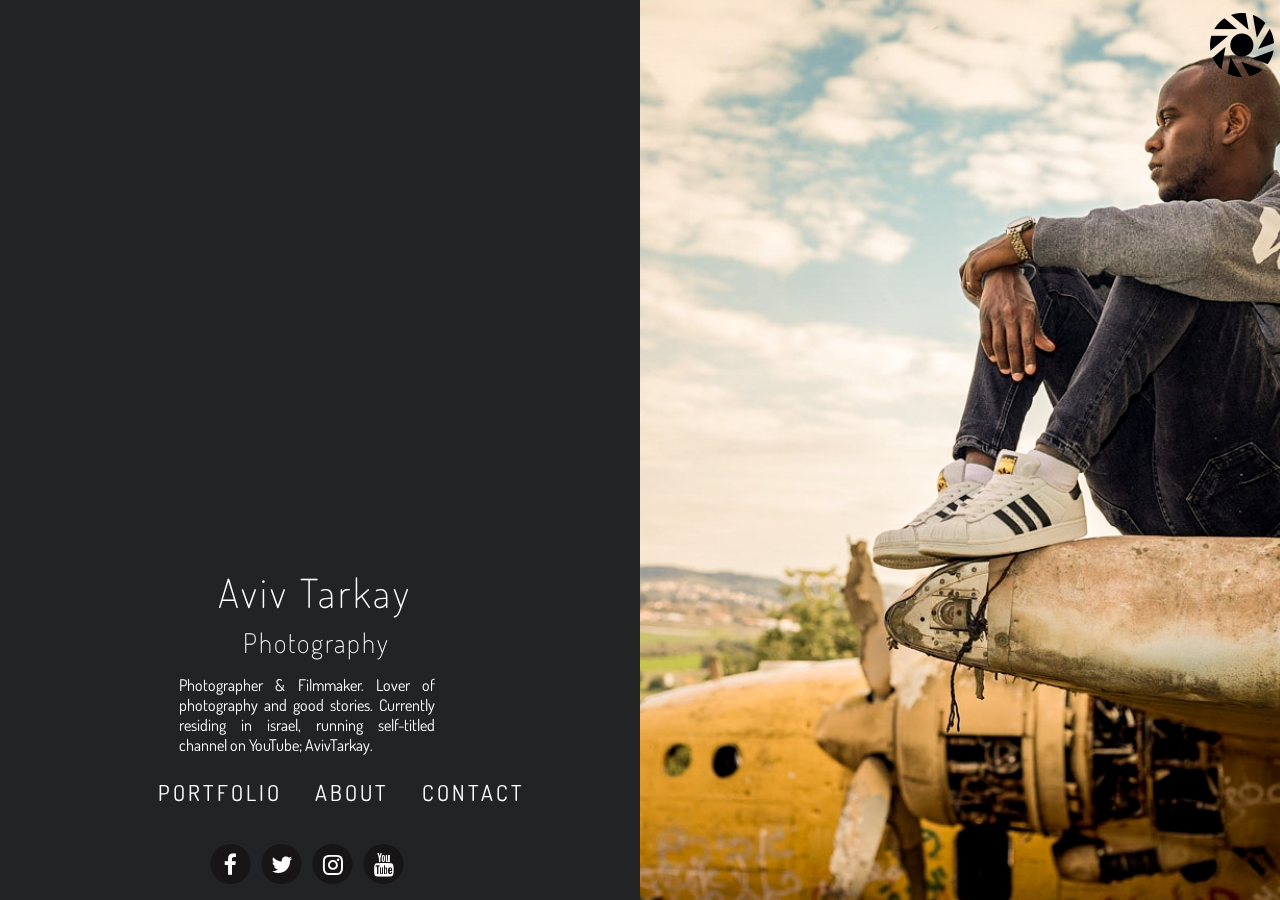
<file: index.html>
<!DOCTYPE html>
<html lang="en">

<head>
    <meta charset="UTF-8">
    <meta name="viewport" content="width=device-width, initial-scale=1.0">
    <meta name="keywords" content="photography,wild,Photographer,portfolio,camera" />
    <meta http-equiv="refresh" content="30" />
    <link href="https://fonts.googleapis.com/css2?family=Dosis:wght@300&family=Raleway:wght@300&display=swap"
        rel="stylesheet">
    <link rel="stylesheet" href="https://stackpath.bootstrapcdn.com/font-awesome/4.7.0/css/font-awesome.min.css"
        integrity="sha384-wvfXpqpZZVQGK6TAh5PVlGOfQNHSoD2xbE+QkPxCAFlNEevoEH3Sl0sibVcOQVnN" crossorigin="anonymous">
    <link rel="shortcut icon" type="image/png" href="photo/social/camera (6).png">
    <link rel="stylesheet" href="aviv.css">
    <title>AvivTarkay.com</title>
</head>

<body>

    <div class="grid-container">

        <!--Left Side-->
        <div class="left">

            <!--Main Title-->
            <header id="main">
                <h1>Aviv Tarkay</h1>
                <h2>Photography</h2>
                <p>Photographer & Filmmaker. Lover of photography and good stories. Currently residing in israel,
                    running self-titled channel on YouTube; AvivTarkay. </p>
            </header>
            <!--End Title-->

            <!--Left Side Btns-->
            <div class="btns">
                <a href="portfolio.html">
                    <span></span>
                    <span></span>
                    <span></span>
                    <span></span>
                    Portfolio</a>
                <a href="aboutme.html">
                    <span></span>
                    <span></span>
                    <span></span>
                    <span></span>
                    About</a>
                <a href="contactform.html">
                    <span></span>
                    <span></span>
                    <span></span>
                    <span></span>
                    Contact</a>
            </div>
            <!--End Btns-->

            <!--Social Row-->
            <div id="socialrow">
                <a href="#"> <i class="fa fa-facebook"></i></a>
                <a href="#"> <i class="fa fa-twitter"></i></a>
                <a href="#"> <i class="fa fa-instagram"></i></a>
                <a href="#"> <i class="fa fa-youtube"></i></a>
            </div>
            <!--End Social Row-->
        </div>


        <!--Right Side Logo-->
        <div class="right">
            <div class="logo"><img src="/photo/social/camera-lens.png" alt="#"></div>
            <!--Logo End-->
        </div>

</body>

</html>
</file>
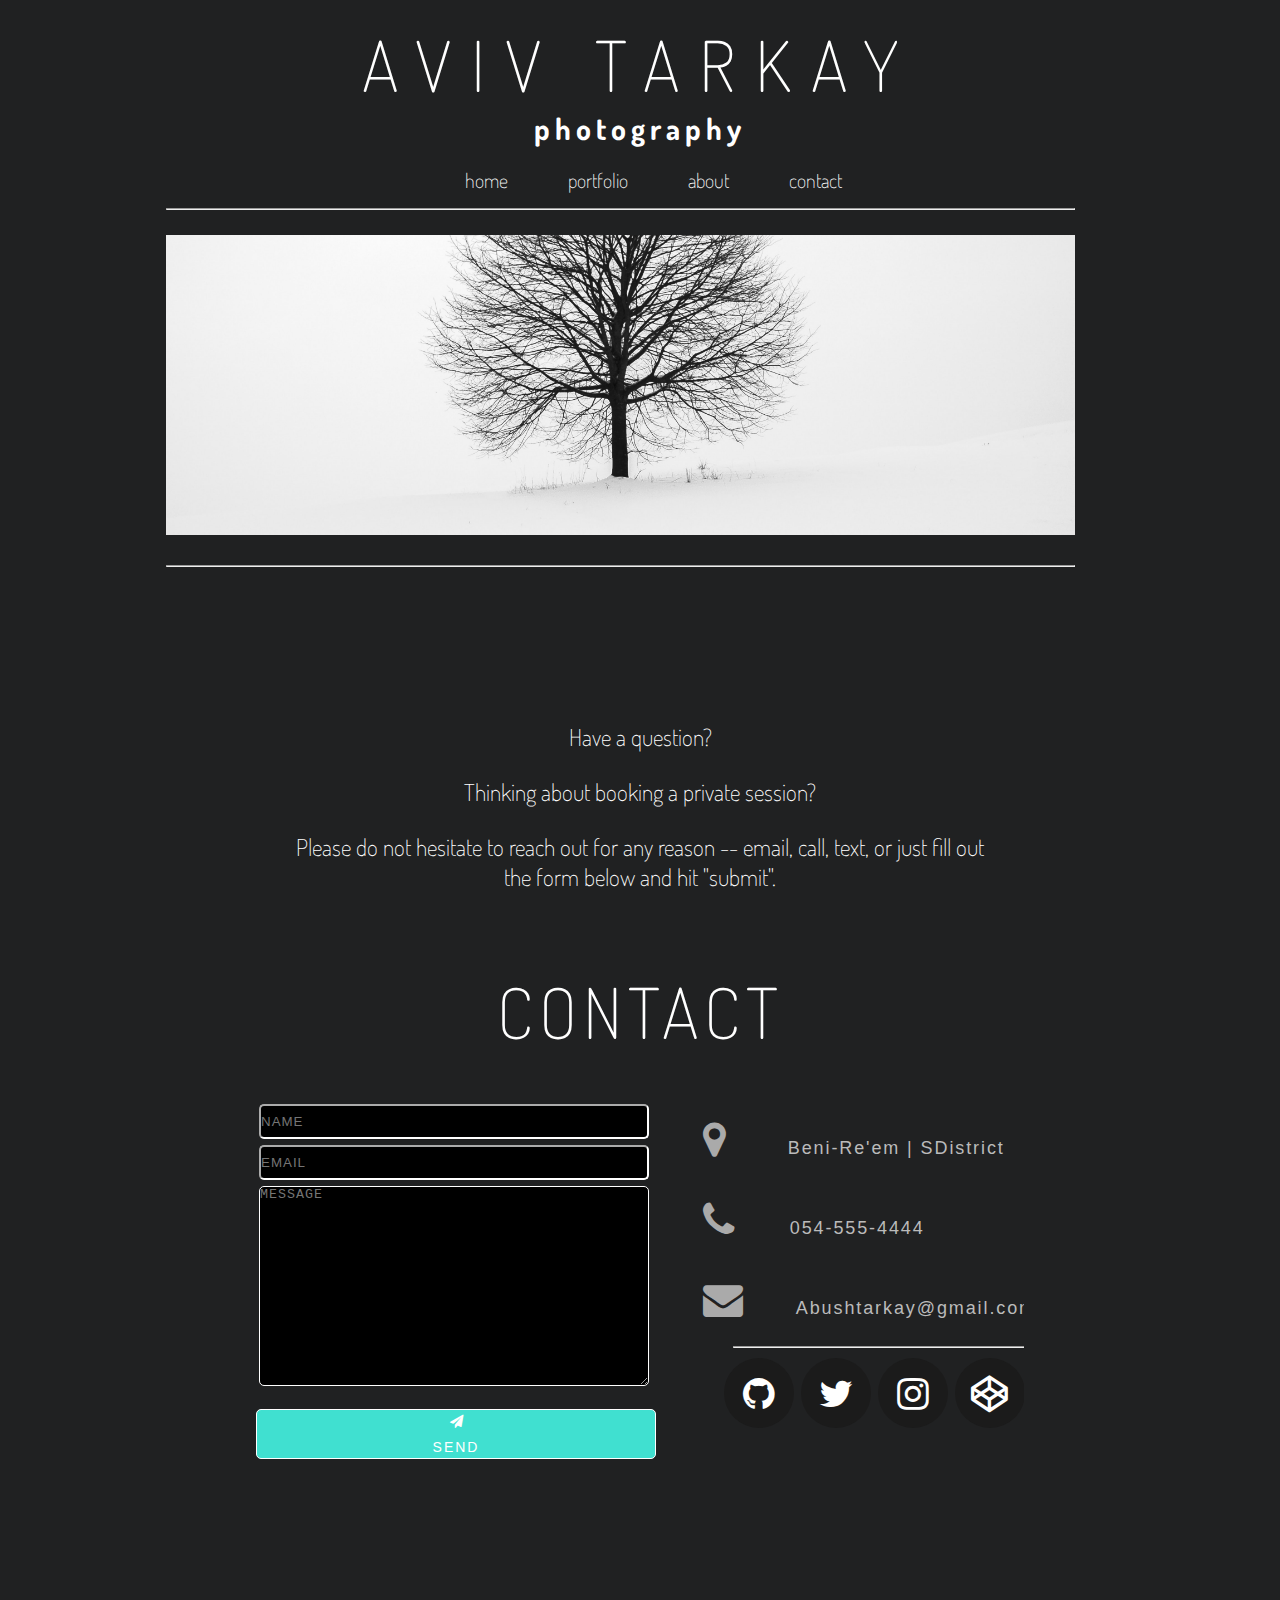
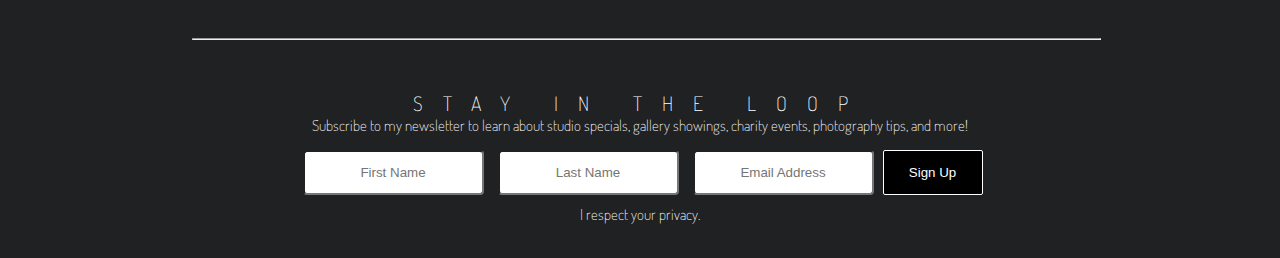
<file: contactform.html>
<!DOCTYPE html>
<html lang="en">

<head>
  <meta charset="UTF-8">
  <meta name="viewport" content="width=device-width, initial-scale=1.0">
  <title>Contact</title>
  <link href="https://fonts.googleapis.com/css2?family=Dosis:wght@300&family=Raleway:wght@300&display=swap"
    rel="stylesheet">
  <link rel="stylesheet" href="https://stackpath.bootstrapcdn.com/font-awesome/4.7.0/css/font-awesome.min.css"
    integrity="sha384-wvfXpqpZZVQGK6TAh5PVlGOfQNHSoD2xbE+QkPxCAFlNEevoEH3Sl0sibVcOQVnN" crossorigin="anonymous">
  <link rel="stylesheet" href="contact.css">
  <link rel="shortcut icon" type="image/png" href="/images/photo/social/camera (6).png">
</head>

<body>
  <div class="port-container">
    <div class="item1">
      <!--Header-->
      <h1>aviv tarkay</h1>
      <h2>photography</h2>

      <!--Nav Start-->
      <div class="nav">
        <ul>
          <li> <a href="index.html">home</a> </li>
          <li> <a href="portfolio.html">portfolio</a> </li>
          <li> <a href="aboutme.html">about</a> </li>
          <li> <a href="contactform.html">contact</a> </li>

        </ul>
        <hr>
      </div>
      <!--End Nav-->
    </div>

    <div class="item2">
      <!--Section Image-->
      <img src="photo/all_the _rest/fabrice-villard-Jrl_UQcZqOc-unsplash.jpg" alt="#">
      <hr>
    </div>


    <div class="item3" id="contact-form">

      <!--Question Section-->
      <section id="contact">
        <h3>Have a question?</h3>
        <h3>Thinking about booking a private session?</h3>
        <h3>Please do not hesitate to reach out for any reason -- email, call, text, or just fill out the form below and
          hit "submit".</h3>

        <!--Contact Me Header-->
        <h1 class="section-header">CONTACT</h1>

        <!--Contact Form Start-->
        <div class="contact-wrapper">
          <form class="form-horizontal" role="form" method="post" action="contact.php">
            <div class="form-group">
              <div class="col-sm-12">
                <input type="text" class="form-control" id="name" placeholder="NAME" name="name" value="">
                <input type="email" class="form-control" id="email" placeholder="EMAIL" name="email" value="">
                <textarea class="form-control" rows="10" placeholder="MESSAGE" name="message"></textarea>
              </div>
            </div>

            <div class="button">
              <button class="btn btn-primary send-button" id="submit" type="submit" value="SEND">
                <i class="fa fa-paper-plane"></i><span class="send-text">SEND</span>
            </div>
          </form>
          <!--Form End-->

          <!--Contact Section-->
          <div class="direct-contact-container">
            <ul class="contact-list">
              <li class="list-item"><i class="fa fa-map-marker fa-2x"><span class="contact-text place">Beni-Re'em |
                    SDistrict</span></i></li>
              <li class="list-item"><i class="fa fa-phone fa-2x"><span class="contact-text phone"><a
                      href="tel:054-555-444" title="Give me a call">054-555-4444</a></span></i></li>
              <li class="list-item"><i class="fa fa-envelope fa-2x"><span class="contact-text gmail"><a href="mailto:#"
                      title="Send me an email">Abushtarkay@gmail.com</a></span></i></li>
            </ul>
            <hr>
            <ul class="social-media-list">
              <li><a href="#" target="_blank" class="contact-icon">
                  <i class="fa fa-github" aria-hidden="true"></i></a>
              </li>
              <li><a href="#" target="_blank" class="contact-icon">
                  <i class="fa fa-twitter" aria-hidden="true"></i></a>
              </li>
              <li><a href="#" target="_blank" class="contact-icon">
                  <i class="fa fa-instagram" aria-hidden="true"></i></a>
              </li>
              <li><a href="#" target="_blank" class="contact-icon">
                  <i class="fa fa-codepen" aria-hidden="true"></i></a>
              </li>
            </ul>
          </div>
          <!--Contact Section End-->
        </div>
      </section>
    </div>


    <div class="item4">

      <!--Stay In The Loop-->
      <hr>
      <div class="subscribe">
        <h1> Stay in the Loop</h1>
        <p>Subscribe to my newsletter to learn about studio specials, gallery showings, charity events, photography
          tips, and more!</p>
        <div class="sign-up">
          <label for="fname">
            <input type="text" placeholder="First Name"></input>
          </label>
          <label for="lname">
            <input type="text" placeholder="Last Name"></input>
          </label>
          <label for="email">
            <input type="text" placeholder="Email Address"></input>
          </label>
          <button>Sign Up</button>
          <p>I respect your privacy.</p>
        </div>
        <!--End Loop-->
      </div>
    </div>
  </div>
</body>

</html>
</file>
<file: aviv.css>
* {
	box-sizing: border-box;
}

body {
	margin: 0;
	font-family: "Dosis", sans-serif;
}

/*Declare Grid*/
.grid-container {
	display: grid;
	grid-template-columns: 50% 50%;
}
/*Adjust Content*/
.grid-container > div {
	height: 100vh;
	justify-content: end;
}

/*Left-Side Img*/
.left {
	background: url(photo/רקע\ עליון.jpg);
}
/*Right-Side Img*/
.right {
	background: url(photo/me.jpg) center/cover;
}

/*Main Title*/
#main h1 {
	position: fixed;
	top: 60%;
	left: 17%;
	color: white;
	font-size: 40px;
	font-weight: lighter;
	letter-spacing: 3px;
}
/*Secound Title*/
#main h2 {
	position: fixed;
	top: 67%;
	left: 19%;
	color: white;
	font-size: 27px;
	font-weight: lighter;
	letter-spacing: 2px;
}
/*About Me Paragraph*/
p {
	position: fixed;
	margin: 0;
	color: white;
	text-align: justify;
	top: 75%;
	width: 20%;
	left: 14%;
}

/*Btns Start*/
.btns {
	position: fixed;
	top: 87%;
	left: 10%;
}

.btns > a {
	position: relative;
	display: inline-block;
	bottom: 20px;
	left: 15px;
	padding: 5px;
	margin: 10px;
	/* width: 20%; */
	color: white;
	font-size: 22px;
	text-decoration: none;
	text-transform: uppercase;
	transition: 0.2s;
	text-align: center;
	letter-spacing: 3px;
	overflow: hidden;
}
.btns > a:hover {
	color: black;
	background: #fff3b0;
	box-shadow: 0 0 10px #fcbf49, 0 0 410px lightslategray,
		0 0 80px lightslategray;
	transition-delay: 0.3s;
}
.btns > a > span {
	position: absolute;
	display: block;
}
.btns > a > span:nth-child(1) {
	top: 0;
	left: -100%;
	width: 100%;
	height: 2px;
	background: linear-gradient(90deg, transparent, #f77f00);
}
.btns > a:hover > span:nth-child(1) {
	left: 100%;
	transition: 1s;
}
.btns > a > span:nth-child(3) {
	bottom: 0px;
	right: -100%;
	width: 100%;
	height: 2px;
	background: linear-gradient(270deg, transparent, #f77f00);
}
.btns > a:hover > span:nth-child(3) {
	right: 100%;
	transition: 1s;
	transition-delay: 0.5s;
}
.btns > a > span:nth-child(2) {
	top: -100%;
	right: 0;
	width: 4px;
	height: 100%;
	background: linear-gradient(180deg, transparent, #f77f00);
}
.btns > a:hover > span:nth-child(2) {
	top: 100%;
	transition: 1s;
	transition-delay: 0.25s;
}
.btns > a > span:nth-child(4) {
	bottom: -100px;
	left: 0;
	width: 4px;
	height: 100px;
	background: linear-gradient(360deg, transparent, #f77f00);
}
.btns > a:hover > span:nth-child(4) {
	bottom: 100%;
	transition: 1s;
	transition-delay: 0.75s;
}
/*Btns End*/

/*Social-Row Start*/
#socialrow {
	position: fixed;
	transform: translate(-50%, -50%);
	top: 96%;
	left: 24%;
}
#socialrow > a {
	position: relative;
	display: inline-block;
	margin: 0 4px;
	width: 40px;
	height: 40px;
	line-height: 40px;
	border-radius: 50%;
	background: #171515;
	font-size: 23px;
	text-align: center;
	color: white;
	transition: 0.5s;
}

#socialrow > a:before {
	content: "";
	position: absolute;
	top: 0;
	left: 0;
	width: 100%;
	height: 100%;
	border-radius: 50%;
	background: #fcbf49;
	transition: 0.5s;
	transform: scale(0.9);
	z-index: -1;
}
#socialrow > a:hover:before {
	transform: scale(1.2);
	box-shadow: 0 0 15px #fcbf49;
	filter: blur(3p);
}
#socialrow > a:hover {
	color: #fcbf49;
	box-shadow: 0 0 15px #fcbf49;
	text-shadow: 0 0 15px #fcbf49;
}
/*Social-Row End*/

/*Logo Img Adjust*/
.logo > img {
	position: relative;
	margin-top: 2%;
	right: -89%;
	width: 10%;
	height: 10%;
}

/*Media-Query Start*/
@media screen and (max-width: 940px) {
	#main h1 {
		position: fixed;
		top: 48%;
		left: 14%;
	}
	#main h2 {
		position: fixed;
		top: 55%;
		left: 16%;
	}
	#main p {
		position: fixed;
		text-align: justify;
		left: 9%;
		top: 64%;
		width: 300px;
	}
	.btns a {
		display: block;
		position: relative;
		left: 35%;
		top: -105px;
	}
	#socialrow a {
		position: relative;
		left: -3%;
		bottom: -5%;
	}
}

@media screen and (max-width: 600px) {
	.grid-container {
		height: auto;
		width: 100%;
		max-width: 100%;
		grid-template-columns: 1fr;
	}
	#main h1 {
		position: fixed;
		top: 48%;
		left: 31%;
	}
	#main h2 {
		position: fixed;
		top: 55%;
		left: 34%;
	}
	#main p {
		position: fixed;
		text-align: justify;
		left: 21%;
		top: 64%;
		width: 300px;
	}
	.btns a {
		display: block;
		position: relative;
		left: 85%;
		top: -100px;
	}
	#socialrow a {
		position: relative;
		left: 63%;
	}
}

@media screen and (max-width: 400px) {
	.grid-container {
		height: auto;
		width: 100%;
		max-width: 100%;
		grid-template-columns: 1fr;
	}
	#main h1 {
		position: fixed;
		justify-content: center;
		top: 48%;
		left: 25%;
	}
	#main h2 {
		position: fixed;
		top: 55%;
		justify-content: center;
		left: 30%;
	}
	#main p {
		position: fixed;
		text-align: justify;
		justify-content: center;
		left: 10%;
		top: 64%;
		width: 300px;
	}
	.btns a {
		display: block;
		position: relative;
		left: 50%;
		top: -100px;
	}
	#socialrow a {
		position: relative;
		left: 50%;
	}
}
@media screen and (max-width: 299px) {
	.grid-container {
		height: auto;
		width: 100%;
		max-width: 100%;
		grid-template-columns: 1fr;
	}
	#main h1 {
		position: fixed;
		justify-content: center;
		top: 48%;
		left: 15%;
	}
	#main h2 {
		position: fixed;
		top: 55%;
		justify-content: center;
		left: 24%;
	}
	#main p {
		position: fixed;
		text-align: justify;
		justify-content: center;
		left: 0;
		top: 64%;
		width: 300px;
	}
	.btns a {
		display: block;
		position: relative;
		left: 25%;
		top: -100px;
	}
	#socialrow a {
		position: relative;
		left: 35%;
	}
}
</file>
<file: contact.css>
* {
	box-sizing: border-box;
	margin: 0;
	padding: 0;
}

body {
	font-weight: lighter;
	font-family: "Dosis", sans-serif;
	background-color: #202122;
}
/*Declare Grid*/
.port-container {
	display: grid;
	grid-template-columns: auto;
	grid-template-rows: auto auto auto auto;
	background-color: blue;
	padding: 0;
}
/*content Adjust*/
.port-container > div {
	background-color: #202122;
	padding: 20px 0;
	font-size: 20px;
}

/*Item1 START*/
.item1 {
	text-align: center;
}
.item1 hr {
	position: relative;
	left: 13%;
	top: 35px;
	width: 71%;
}
h1 {
	color: white;
	font-size: 70px;
	letter-spacing: 20px;
	font-weight: lighter;
	text-transform: uppercase;
}
h2 {
	color: white;
	font-size: 30px;
	letter-spacing: 5px;
}
.nav ul li {
	position: relative;
	top: 20px;
	float: left;
	margin: 0 30px;
	list-style: none;
	left: 34%;
}
ul li a {
	text-decoration: none;
	color: white;
}
ul li a:hover {
	opacity: 0.4;
	color: silver;
}
/*Item1 End*/

/*Item2 START*/
.item2 > img {
	object-fit: cover;
	position: relative;
	display: block;
	top: 20px;
	left: 13%;
	width: 71%;
	height: 300px;
}
.item2 hr {
	position: relative;
	left: 13%;
	top: 50px;
	width: 71%;
}
/* Item2 END*/

/*Item3 START*/

/*contact section start*/
#contact {
	position: relative;
	left: 20%;
	top: 140px;
	width: 60%;
	height: fit-content;
	background-color: #202122;
	overflow: hidden;
	padding-bottom: 300px;
}
.section-header {
	text-align: center;
	margin: 0 auto;
	padding-top: 50px;
	letter-spacing: 6px;
	color: #fff;
	margin-bottom: 25px;
}
.contact-wrapper {
	margin: 0 auto;
	padding-top: 20px;
	position: relative;
	width: 800px;
	height: auto;
}
/*Contact-Section End*/

/* Begin Left Contact Page */
.form-horizontal {
	float: left;
	width: 400px;
	font-weight: 400;
}

.form-control {
	width: 390px;
	background-color: black;
	margin: 3px;
	border-radius: 5px;
	color: #fff;
	letter-spacing: 1px;
	border-color: #fff;
}

textarea {
	height: 200px;
}
input[type="text"],
input[type="email"] {
	height: 35px;
}

.send-button {
	background-color: turquoise;
	margin-top: 15px;
	height: 50px;
	border-radius: 5px;
	width: 400px;
}
.send-text {
	display: block;
	letter-spacing: 2px;
	margin-top: 10px;
	font: 300 14px "Lato", sans-serif;
}
.button {
	width: 400px;
	height: 34px;
}

.button:hover {
	opacity: 0.5;
}
h3 {
	margin: 25px;
	font-weight: lighter;
	text-align: center;
	color: #fff;
}
/* Begin Right Contact Page */
.direct-contact-container {
	/* max-width: 400px; */
	float: right;
	margin-top: 5px;
}

/* Location, Phone, Email Section */
.contact-list {
	list-style-type: none;
	margin-left: -30px;
	padding-right: 20px;
}

.list-item {
	line-height: 4;
	color: #aaa;
}

.contact-text {
	font: 300 18px "Lato", sans-serif;
	letter-spacing: 1.9px;
	color: #bbb;
}

.place {
	margin-left: 62px;
}

.phone {
	margin-left: 56px;
}

.gmail {
	margin-left: 53px;
}

.contact-text a {
	color: #bbb;
	text-decoration: none;
	transition-duration: 0.2s;
}

.contact-text a:hover {
	color: #fff;
	text-decoration: none;
}

/* Social Media Icons */
.social-media-list {
	position: relative;
	font-size: 2.3rem;
	text-align: center;
	width: 100%;
}

.social-media-list li a {
	color: #fff;
}

.social-media-list li {
	position: relative;
	top: 0;
	left: -20px;
	display: inline-block;
	height: 70px;
	width: 70px;
	margin: 10px auto;
	line-height: 70px;
	border-radius: 50%;
	color: #fff;
	background-color: rgb(27, 27, 27);
	cursor: pointer;
	transition: all 0.2s ease-in-out;
}

.social-media-list li:after {
	content: "";
	position: absolute;
	top: 0;
	left: 0;
	width: 70px;
	height: 70px;
	line-height: 70px;
	border-radius: 50%;
	opacity: 0;
	box-shadow: 0 0 0 1px #fff;
	transition: all 0.2s ease-in-out;
}

.social-media-list li:hover {
	background-color: #fff;
}

.social-media-list li:hover:after {
	opacity: 1;
	transform: scale(1.12);
	transition-timing-function: cubic-bezier(0.37, 0.74, 0.15, 1.65);
}

.social-media-list li:hover a {
	color: #111;
}
/*Item3 END*/

/*Item4 START*/
.item4 {
	z-index: 1;
	color: white;
	text-align: center;
}
.item4 .subscribe {
	position: relative;
	top: 50px;
	margin-bottom: 5%;
}
.subscribe p {
	position: relative;
	margin-bottom: 10px;
}
.subscribe h1 {
	position: relative;
}
.sign-up [type="text"] {
	margin: 5px;
	border-radius: 4px;
	height: 45px;
	text-align: center;
}
.sign-up p {
	position: relative;
	margin-top: 5px;
}
button {
	width: 100px;
	height: 45px;
	border: 1px white solid;
	border-radius: 2px;
	color: white;
	background-color: black;
}
.sign-up {
	position: relative;
}
.item4 h1 {
	font-size: 20px;
}
.item4 p {
	font-size: 15px;
}
.item4 hr {
	position: relative;
	left: 15%;
	width: 71%;
}

/* Begin Media Queries*/
@media screen and (max-width: 760px) {
	.port-container {
		justify-content: center;
	}
	.port-container item1 {
		height: 100vh;
		width: auto;
		position: relative;
		left: 50%;
		margin: 0;
		padding: 0;
	}
	#contact {
		position: relative;
		height: 100%;
		width: 100%;
		visibility: visible;
		left: 15%;
	}
	.section-header {
		position: relative;
		right: 4%;
		font-size: 40px;
	}
	.direct-contact-container,
	.form-horizontal {
		float: none;
		margin: 10px auto;
	}
	.direct-contact-container {
		margin-top: 60px;
		max-width: 300px;
	}
	.social-media-list li {
		height: 60px;
		width: 60px;
		line-height: 60px;
	}
	.social-media-list li:after {
		width: 60px;
		height: 60px;
		line-height: 60px;
	}
}

@media screen and (max-width: 569px) {
	.port-container {
		justify-content: center;
	}
	.port-container item1 {
		height: 100vh;
		width: auto;
		position: relative;
		left: 50%;
		margin: 0;
		padding: 0;
	}
	#contact {
		height: 100%;
		width: auto;
	}
	.section-header {
		font-size: 50px;
	}
	.direct-contact-container,
	.form-wrapper {
		float: none;
		margin: 0 auto;
	}
	.form-control,
	textarea {
		max-width: 340px;
		margin: 0 auto;
	}

	.name,
	.email,
	textarea {
		width: 280px;
	}
	.direct-contact-container {
		margin-top: 60px;
		max-width: 280px;
	}
	.social-media-list {
		left: 0;
	}
	.social-media-list li {
		height: 55px;
		width: 55px;
		line-height: 55px;
		font-size: 2rem;
	}
	.social-media-list li:after {
		width: 55px;
		height: 55px;
		line-height: 55px;
	}
	.send-button {
		width: 85%;
	}
}

@media screen and (max-width: 410px) {
	/* .social-media-list {
    left: 60px;
    height: 50vh;
  } */
	.port-container {
		justify-content: center;
	}
	.send-button {
		width: 85%;
	}
}
@media screen and (max-width: 940px) {
	.port-container {
		justify-content: center;
	}
	.port-container item1 {
		height: 100vh;
		width: auto;
		position: relative;
		left: 50%;
		margin: 0;
		padding: 0;
	}
	.port-container .item1 h1,
	.port-container .item1 h2 {
		position: relative;
	}
	.port-container ul li a {
		position: relative;
		right: 100px;
	}

	#contact {
		height: 100%;
		width: 100%;
	}
	#contact h3 {
		position: relative;
		right: 200px;
		font-size: 20px;
		width: auto;
	}
	.section-header {
		position: relative;
		left: -22%;
		font-size: 50px;
	}
	.direct-contact-container,
	.form-wrapper {
		position: relative;
		top: 60px;
		right: 150px;
		float: none;
		margin: 0 auto;
	}
	.form-control,
	textarea {
		position: absolute;
		left: 5%;
		max-width: 340px;
		margin: 0 auto;
	}

	.name,
	.email,
	textarea {
		width: 280px;
	}
	.direct-contact-container {
		position: relative;
		top: 215px;
		margin-top: 60px;
		max-width: 280px;
	}

	.social-media-list {
		left: 60px;
		height: 15vh;
	}
	.social-media-list li {
		height: 55px;
		width: 55px;
		line-height: 55px;
		font-size: 2rem;
		background-color: #202122;
	}
	.social-media-list li:after {
		width: 55px;
		height: 55px;
		line-height: 55px;
	}
	.send-button {
		position: relative;
		top: 200px;
		left: 10%;
		width: 85%;
	}
	.contact-list i {
		position: relative;
		left: -30px;
	}
	.contact-list span {
		position: relative;
		left: 80px;
	}
}

/* @media screen and (max-width: 1880px) {
  .port-container ul li a {
    position: relative;
    right: -60px;
  }
  .nav hr {
    position: absolute;
    top: 270px;
  }

  .form-control,
  textarea {
    position: relative;
    top: 80px;
    left: 50px;
    max-width: 340px;
    margin: 0 auto;
  }

  .name,
  .email,
  textarea {
    width: 280px;
  }
  .direct-contact-container {
    position: relative;
    right: 40px;
    margin-top: 60px;
    max-width: 300px;
  }
  .send-button {
    top: 90px;
    position: relative;
    left: 50px;
    width: 85%;
  }
} */
</file>
